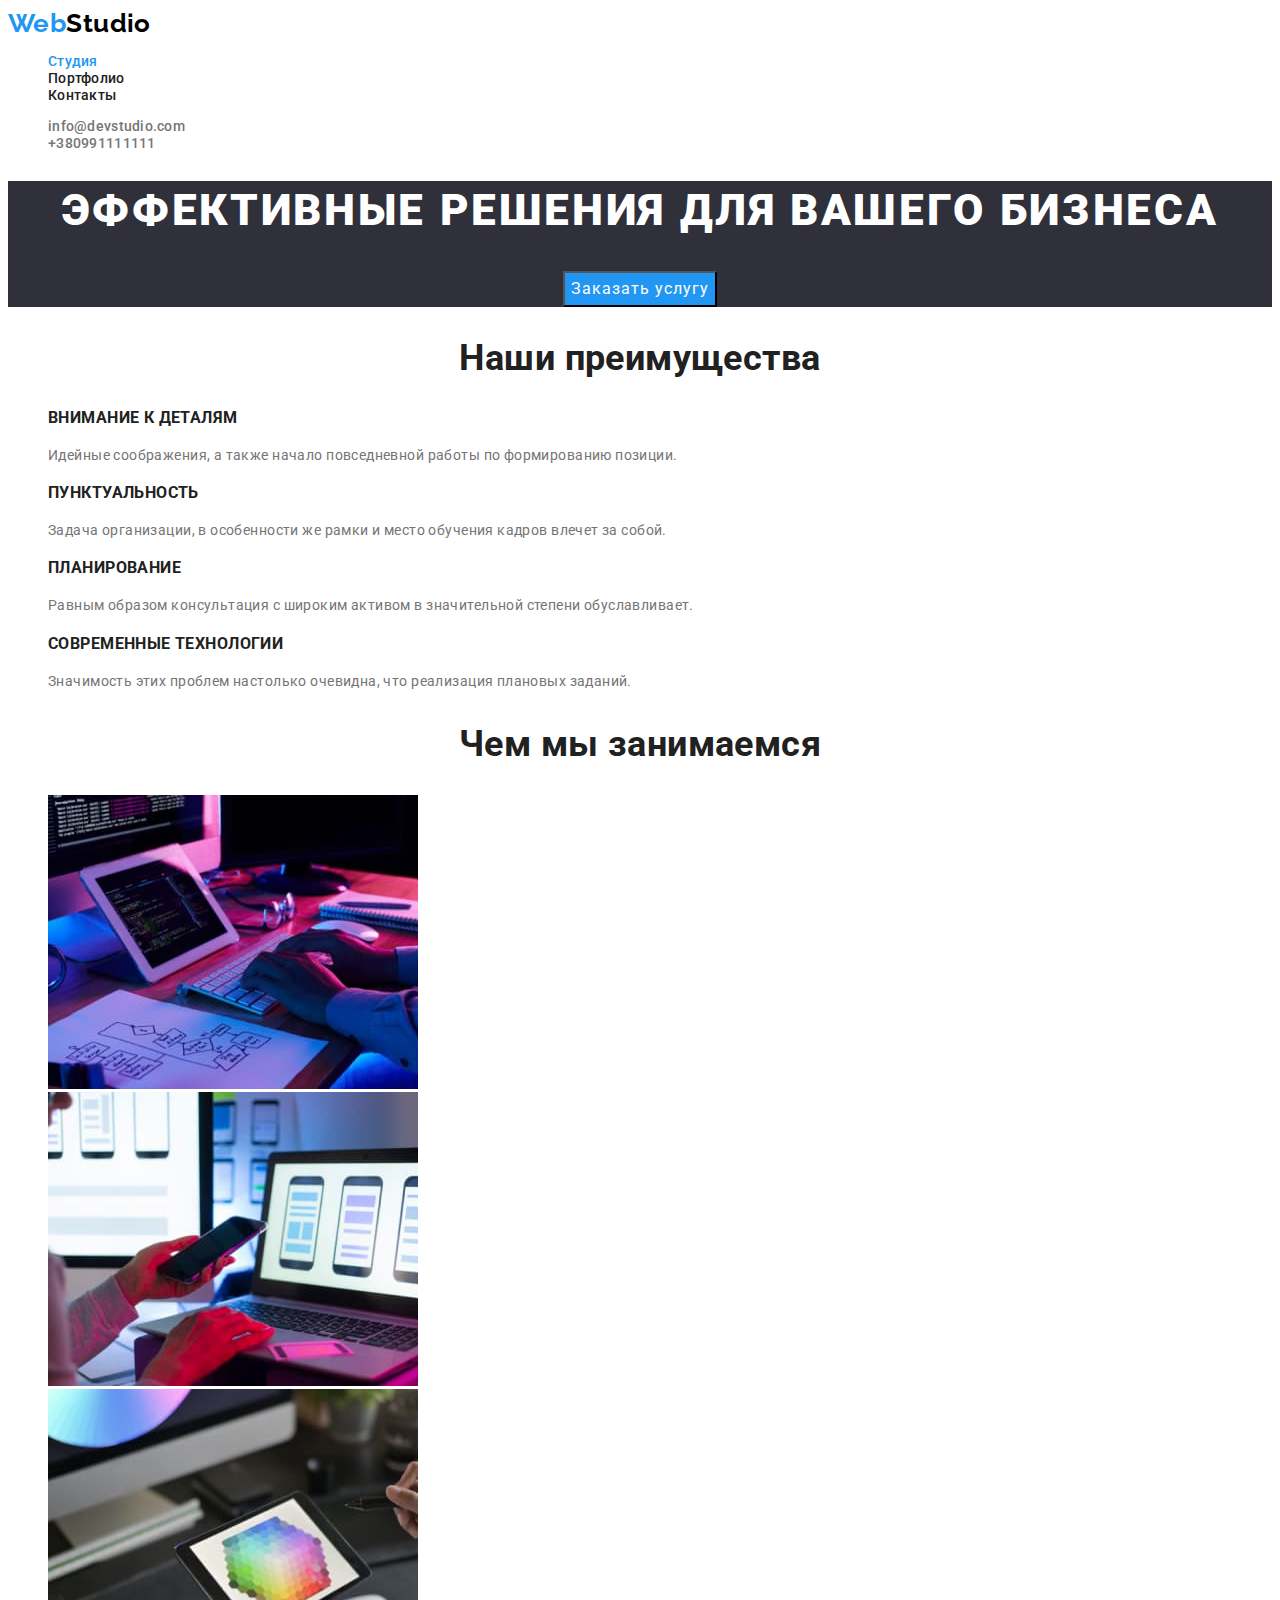
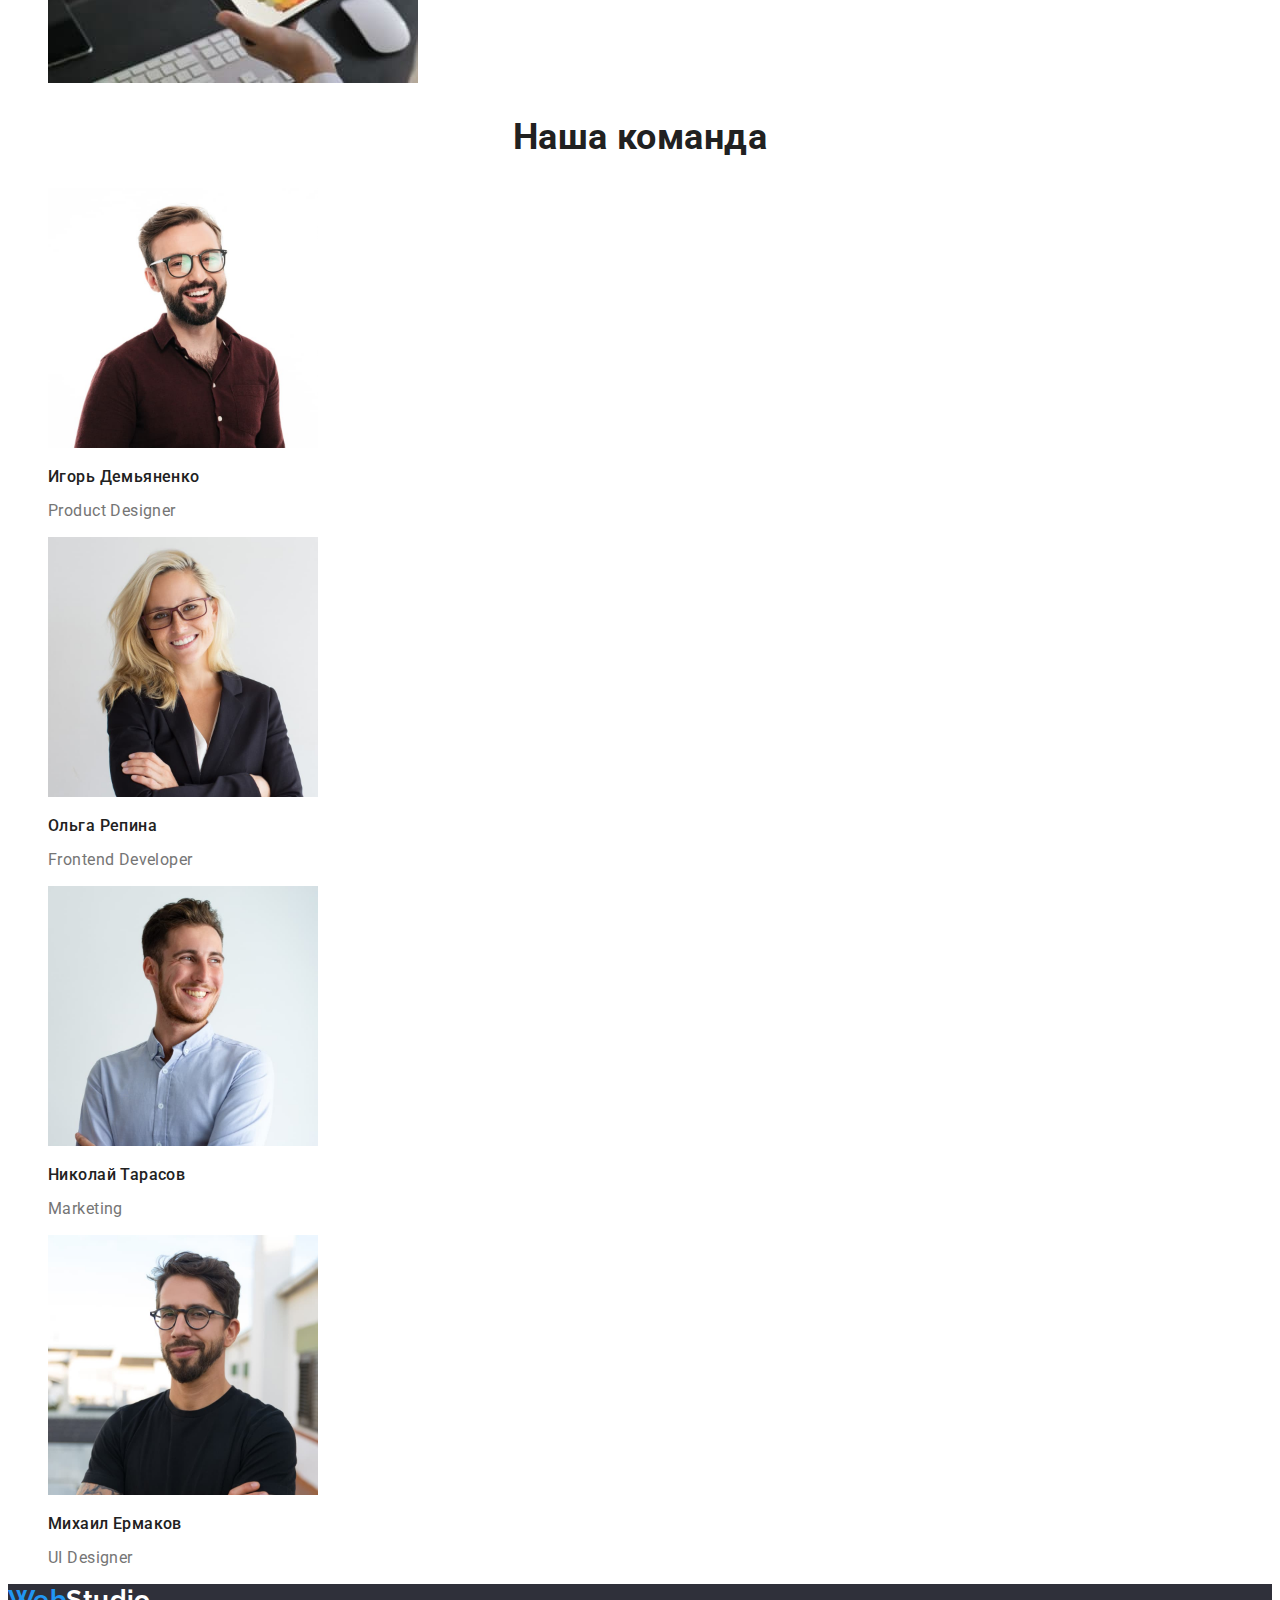
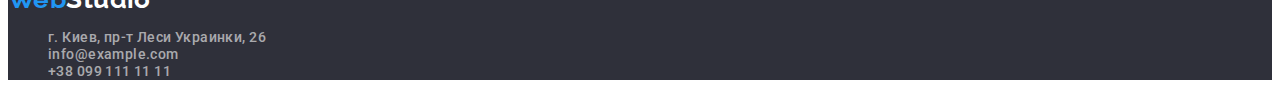
<file: index.html>
<!DOCTYPE html>
<html lang="ru">

<head>
    <meta charset="UTF-8">
    <meta http-equiv="X-UA-Compatible" content="IE=edge">
    <meta name="viewport" content="width=device-width, initial-scale=1.0">
    <title>Document</title>
    <link rel="preconnect" href="https://fonts.gstatic.com">
    <link rel="preconnect" href="https://fonts.gstatic.com">
    <link
        href="https://fonts.googleapis.com/css2?family=Raleway:wght@700&family=Roboto:wght@400;500;700;900&display=swap"
        rel="stylesheet">
    <link rel="stylesheet" href="./css/styles.css">
</head>

<body>
    <!-- шапка -->
    <header class="header">
        <nav>
            <a href="./index.html" class="logo link">
                Web<span class="header-logo">Studio</span>
            </a>
            <ul class="nav-header list">
                <li><a href="./index.html" class="current link"> Студия</a> </li>
                <li> <a href="./portfolio.html" class="link"> Портфолио</a></li>
                <li> <a href="" class="link"> Контакты</a></li>
            </ul>
        </nav>
        <ul class="auth-nav list">
            <li>
                <a href="mailto:info@devstudio.com" class="link">info@devstudio.com</a>
            </li>
            <li>
                <a href="tel:380991111111" class="link">+380991111111</a>
            </li>
        </ul>
    </header>
    <main>
        <!-- герой -->
        <section class="hero">
            <h1 class="hero-title">Эффективные решения для вашего бизнеса</h1>
            <button type="button" class="hero-button">Заказать услугу </button>
        </section>
        <!-- особенности -->
        <section class="section">
            <h2 class="section-title"> Наши преимущества</h2>
            <ul class="advantages list">
                <li>
                    <h3 class="advantages-title">Внимание к деталям</h3>
                    <p class="advantages-text">Идейные соображения, а также начало повседневной работы по формированию
                        позиции.</p>
                </li>
                <li>
                    <h3 class="advantages-title">Пунктуальность</h3>
                    <p class="advantages-text">Задача организации, в особенности же рамки и место обучения кадров влечет
                        за собой.
                    </p>
                </li>
                <li>
                    <h3 class="advantages-title">Планирование</h3>
                    <p class="advantages-text">Равным образом консультация с широким активом в значительной степени
                        обуславливает.
                    </p>
                </li>
                <li>
                    <h3 class="advantages-title">Современные технологии</h3>
                    <p class="advantages-text">Значимость этих проблем настолько очевидна, что реализация плановых
                        заданий.</p>
                </li>
            </ul>
        </section>
        <!-- чем занимаемся  -->
        <section class="section">
            <h2 class="section-title">Чем мы занимаемся</h2>
            <ul class="list">
                <li>
                    <img src="./images/computer.jpg" alt="компьютер" width="370" height="294">
                </li>
                <li>
                    <img src="./images/smartphone.jpg" alt="смартфон" width="370" height="294">
                </li>
                <li>
                    <img src="./images/the-tablet.jpg" alt="планшет" width="370" height="294">
                </li>
            </ul>
        </section>
        <!-- команда -->
        <section class="section">
            <h2 class="section-title">Наша команда</h2>
            <ul class="team list">
                <li>
                    <img src="./images/igor-demyanenko.jpg" alt="Игорь Демьяненко" width="270" height="260">
                    <h3 class="team-title">Игорь Демьяненко</h3>
                    <p class="team-text">Product Designer</p>
                </li>
                <li>
                    <img src="./images/olga-repina.jpg" alt="Ольга Репина" width="270" height="260">
                    <h3 class="team-title">Ольга Репина</h3>
                    <p class="team-text">Frontend Developer</p>
                </li>
                <li>
                    <img src="./images/nikolay-tarasov.jpg" alt="Николай Тарасов" width="270" height="260">
                    <h3 class="team-title">Николай Тарасов</h3>
                    <p class="team-text">Marketing</p>
                </li>
                <li>
                    <img src="./images/mikhail-ermakov.jpg" alt="Михаил Ермаков" width="270" height="260">
                    <h3 class="team-title">Михаил Ермаков</h3>
                    <p class="team-text">UI Designer</p>
                </li>
            </ul>
        </section>
    </main>
    <footer class="footer">
        <a href="./index.html" class="logo link">Web<span class="footer-logo">Studio</span></a>
        <address>
            <ul class="nav-footer list">
                <li>
                    <a href="https://www.google.com/maps/d/embed?mid=10uSM3H-mIU3GznYo2szRIEphczw" target="_blank"
                        rel="noopener noreferrer" class="link">г. Киев, пр-т Леси Украинки, 26</a>
                </li>
                <li><a href="mailto:info@example.com" class="link">info@example.com</a></li>
                <li> <a href="tel:380991111111" class="link">+38 099 111 11 11</a></li>
            </ul>

        </address>
    </footer>
</body>

</html>
</file>
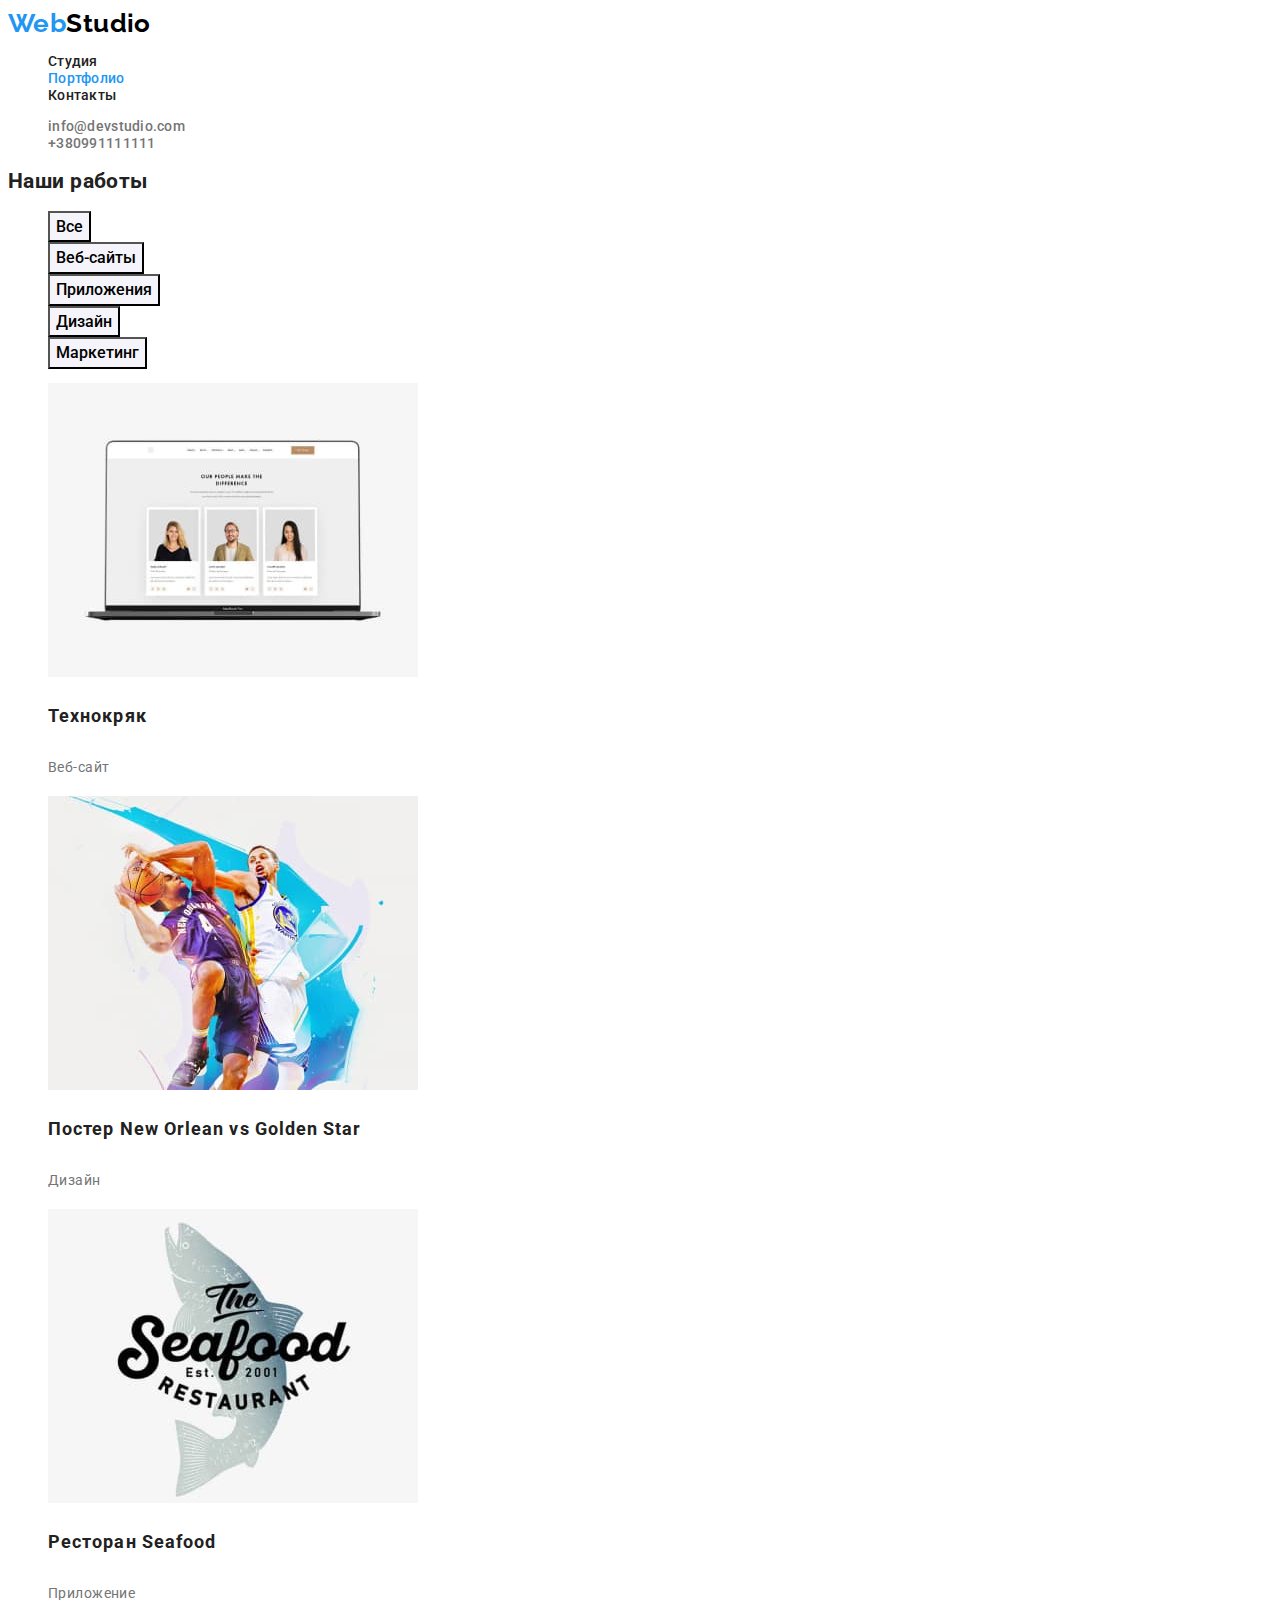
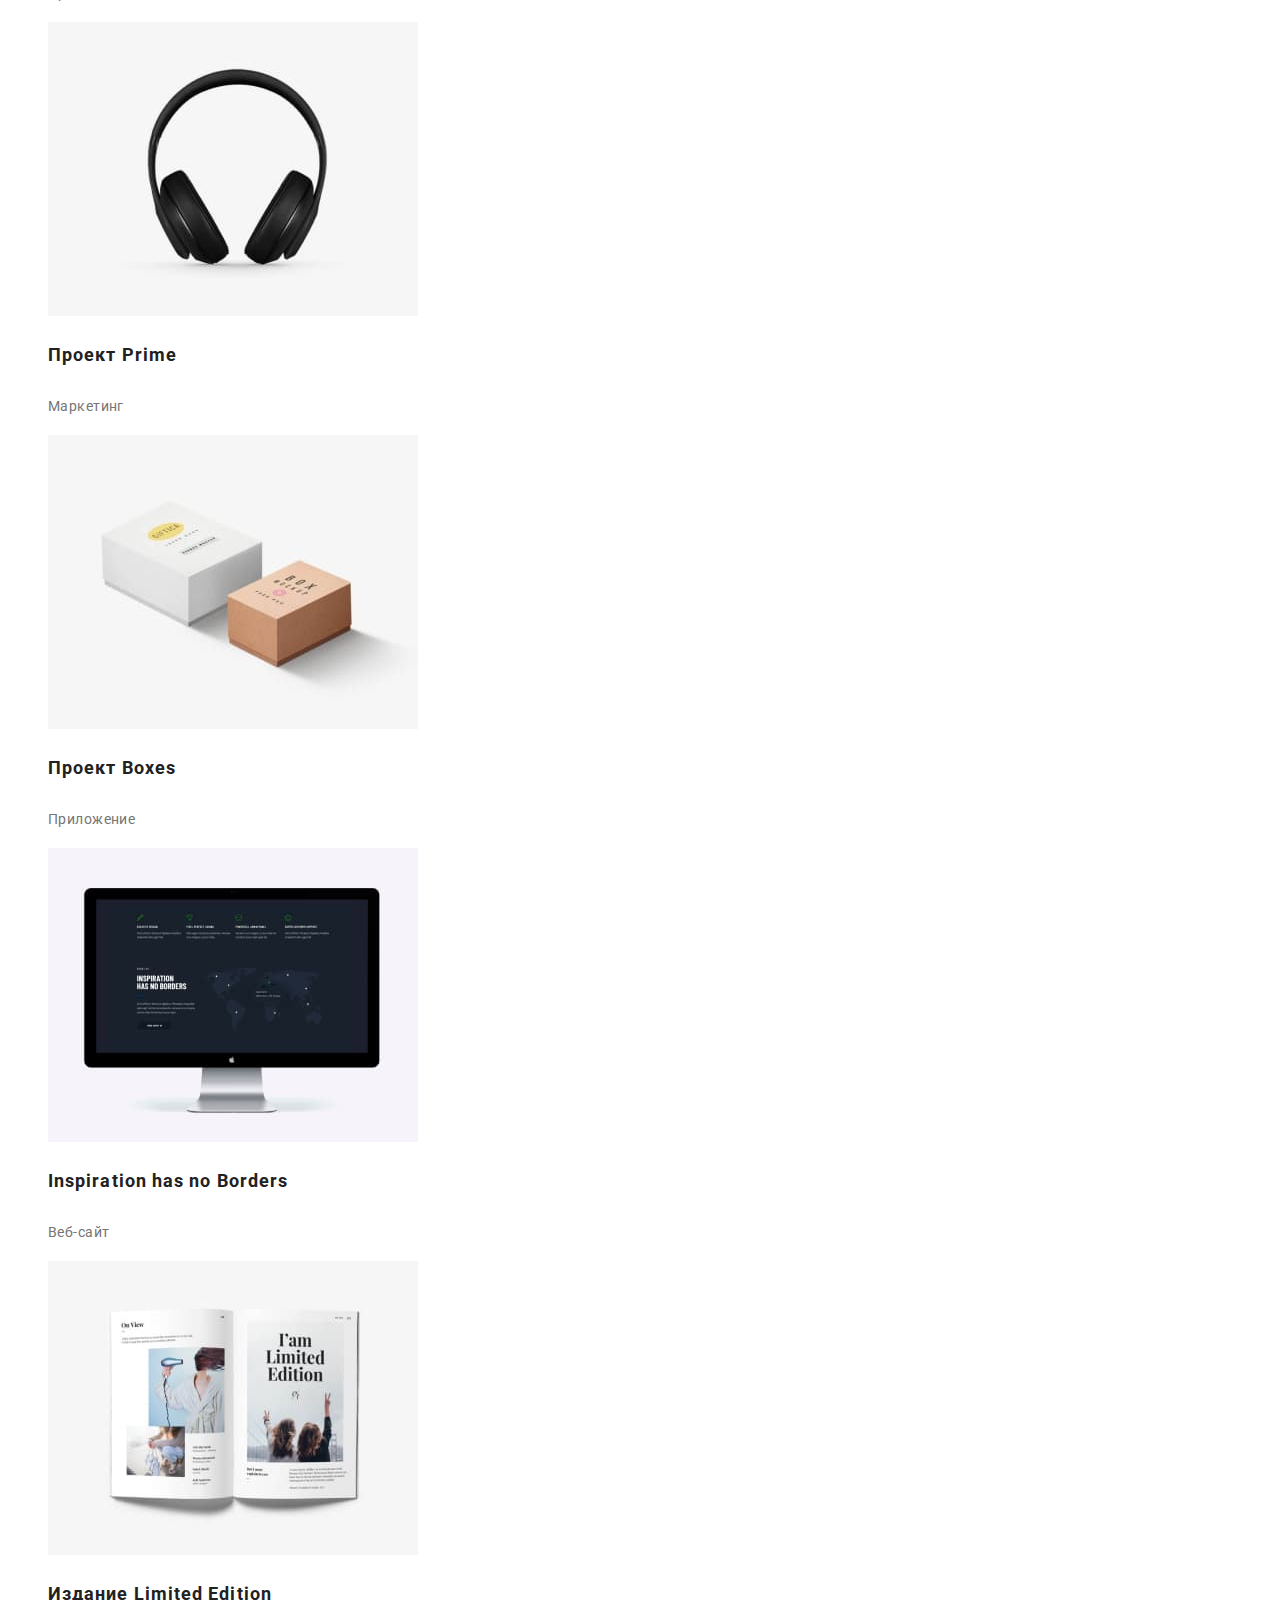
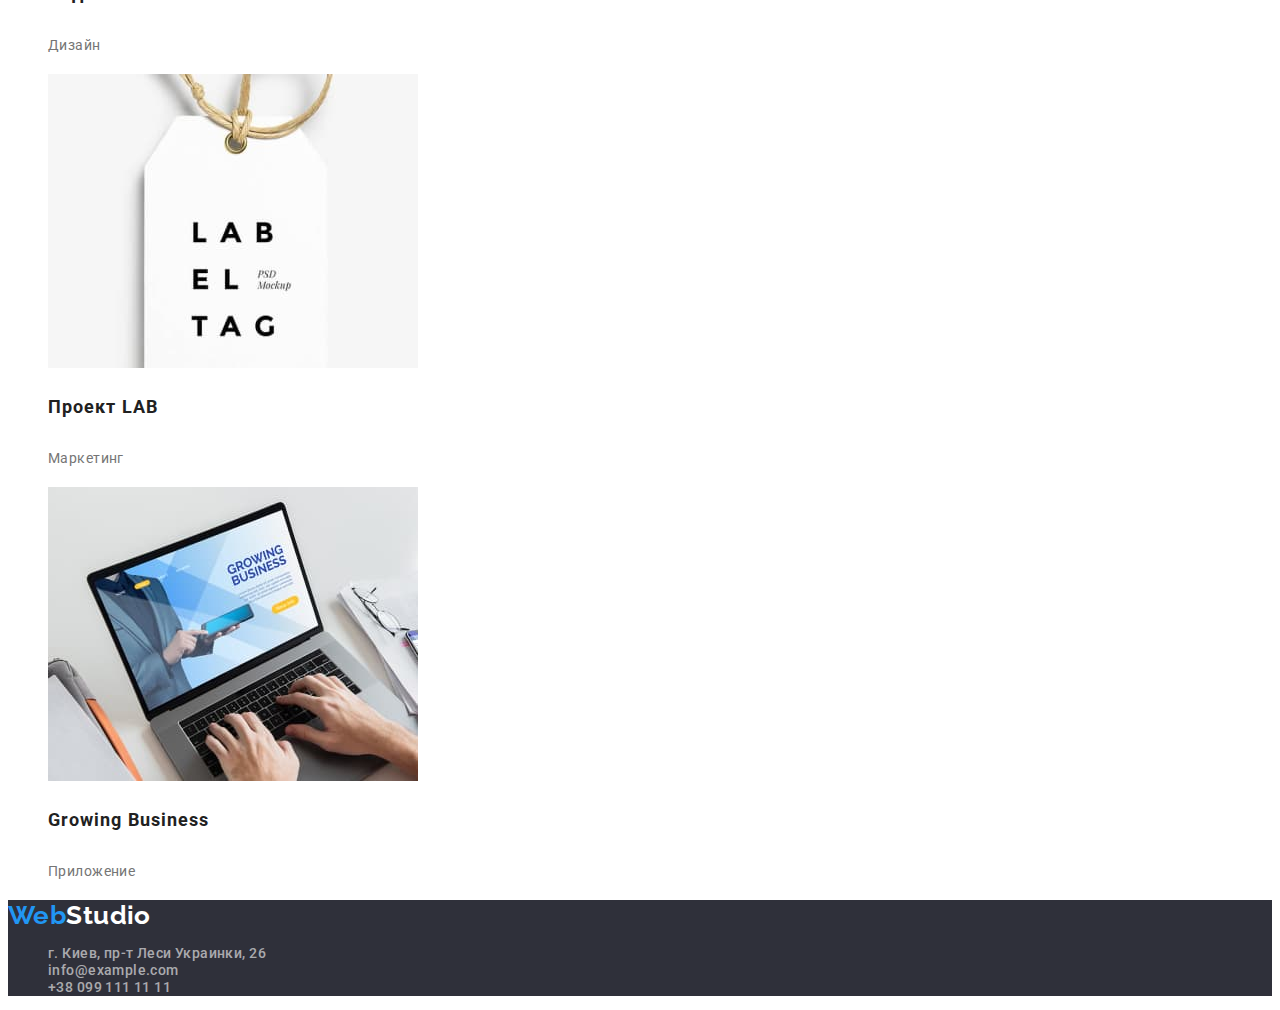
<file: portfolio.html>
<!DOCTYPE html>
<html lang="ru">

<head>
    <meta charset="UTF-8">
    <meta http-equiv="X-UA-Compatible" content="IE=edge">
    <meta name="viewport" content="width=device-width, initial-scale=1.0">
    <title>Document</title>
    <link rel="preconnect" href="https://fonts.gstatic.com">
    <link
        href="https://fonts.googleapis.com/css2?family=Raleway:wght@700&family=Roboto:wght@400;500;700;900&display=swap"
        rel="stylesheet">
    <link rel="stylesheet" href="./css/styles.css">
</head>

<body>
    <header>
        <nav>
            <a href="./index.html" class="logo link">
                Web<span class="header-logo">Studio</span>
            </a>
            <ul class="nav-header list">
                <li><a href="./index.html" class="link"> Студия</a> </li>
                <li><a href="./portfolio.html" class="current link"> Портфолио</a></li>
                <li><a href="" class="link"> Контакты</a></li>
            </ul>
        </nav>
        <ul class="auth-nav list">
            <li>
                <a href="mailto:info@devstudio.com" class="link">info@devstudio.com</a>
            </li>
            <li>
                <a href="tel:380991111111" class="link">+380991111111</a>
            </li>
        </ul>
    </header>
    <main>
        <section>
            <h2>Наши работы</h2>
            <ul class="button list">
                <li><button type="button" class="button-job">Все</button></li>
                <li><button type="button" class="button-job">Веб-сайты</button></li>
                <li><button type="button" class="button-job">Приложения</button></li>
                <li><button type="button" class="button-job">Дизайн</button></li>
                <li><button type="button" class="button-job">Маркетинг</button></li>
            </ul>
            <ul class="list-works list">
                <li>
                    <a href="" class="link"><img src="./images/portfolio/technocryk.jpg" alt="веб-сайт" width="370"
                            height="294"></a>
                    <h3 class="list-works-title">Технокряк</h3>
                    <p class="list-works-description">Веб-сайт</p>
                </li>
                <li>
                    <a href="" class="link"><img src="./images/portfolio/golden-star.jpg"
                            alt="постер баскетбольных соревнований" width="370" height="294"></a>
                    <h3 class="list-works-title">Постер New Orlean vs Golden Star</h3>
                    <p class="list-works-description">Дизайн</p>
                </li>
                <li>
                    <a href="" class="link"><img src="./images/portfolio/seafood.jpg" alt="логотип ресторана"
                            width="370" height="294"></a>
                    <h3 class="list-works-title">Ресторан Seafood</h3>
                    <p class="list-works-description">Приложение</p>
                </li>
                <li>
                    <a href="" class="link"><img src="./images/portfolio/project-prime.jpg" alt="наушники" width="370"
                            height="294"></a>
                    <h3 class="list-works-title">Проект Prime</h3>
                    <p class="list-works-description">Маркетинг</p>
                </li>
                <li>
                    <a href="" class="link"><img src="./images/portfolio/project-boxes.jpg" alt="коробки" width="370"
                            height="294"></a>
                    <h3 class="list-works-title">Проект Boxes</h3>
                    <p class="list-works-description">Приложение</p>
                </li>
                <li>
                    <a href="" class="link"><img src="./images/portfolio/inspiration.jpg" alt="веб-сайт" width="370"
                            height="294"></a>
                    <h3 class="list-works-title">Inspiration has no Borders</h3>
                    <p class="list-works-description">Веб-сайт</p>
                </li>
                <li>
                    <a href="" class="link"><img src="./images/portfolio/limited-edition.jpg" alt="журнал" width="370"
                            height="294"></a>
                    <p class="list-works-title">Издание Limited Edition</p>
                    <p class="list-works-description">Дизайн</p>
                </li>
                <li>
                    <a href="" class="link"><img src="./images/portfolio/project-lab.jpg" alt="название проекта"
                            width="370" height="294"></a>
                    <h3 class="list-works-title">Проект LAB</h3>
                    <p class="list-works-description">Маркетинг</p>
                </li>
                <li>
                    <a href="" class="link"><img src="./images/portfolio/growing-business.jpg" alt="открытое приложение"
                            width="370" height="294"></a>
                    <h3 class="list-works-title">Growing Business</h3>
                    <p class="list-works-description">Приложение</p>
                </li>
            </ul>
        </section>
    </main>
    <footer class="footer">
        <a href="./index.html" class="logo link">Web<span class="footer-logo">Studio</span> </a>
        <address>
            <ul class="nav-footer list">
                <li>
                    <a href="https://www.google.com/maps/d/embed?mid=10uSM3H-mIU3GznYo2szRIEphczw" target="_blank"
                        rel="noopener noreferrer" class="link">г. Киев, пр-т Леси Украинки, 26</a>
                </li>
                <li><a href="mailto:info@example.com" class="link">info@example.com</a></li>
                <li> <a href="tel:380991111111" class="link">+38 099 111 11 11</a></li>
            </ul>

        </address>
    </footer>

</body>
</file>
<file: css/styles.css>
/* главные */
.list{
  list-style: none;
}
.link{
  text-decoration: none;
}
:root {
  --primary-text-color: #212121;
  --title-text-color: #212121;
  --accent-color: #2196f3;
  --paragraph-text-color: #757575;
  --primary-font: 'Roboto', sans-serif;
  --secondary-font: 'Raleway', sans-serif;
  --color-black: #000000;
  --color-white: #ffffff;
  --color-white-rgba:rgba(255, 255, 255, 0.6);
  --primary-background-color: #ffffff;
  --secondary-background-color: #2F303A;
  --background-button: #F5F4FA;
}
body {
  background-color: var(--color-white);
  color: var(--primary-text-color);
  font-family: var(--primary-font);
  font-weight: 400;
  font-size: 14px;
  letter-spacing: 0.03em;
}

/* =хедер= */
.logo {
  color: var(--accent-color);
  font-family: var(--secondary-font);
  font-weight: 700;
  font-size: 26px;
  line-height: 1.2;
}

.header-logo {
  color: var(--color-black);
}

.footer-logo {
  color: var(--color-white);
}
.logo:hover,
.logo:focus {
  color: var(--accent-color);
}

.nav-header a{
  color: var(--title-text-color);
  font-weight: 500;
  line-height: 1.14;
  letter-spacing: 0.02em;
}
.nav-footer a{
  color: var(--color-white-rgba);
  font-weight: 500;
  line-height: 1.14;
  font-style: normal;
 
}
.nav-header a:hover,
.nav-header a:focus,
.nav-footer a:hover,
.nav-footer a:focus{
  color: var(--accent-color);
}
.auth-nav a {
  color: var(--paragraph-text-color);
  font-weight: 500;
  line-height: 1.14;
  letter-spacing: 0.02em;
  font-style: normal;

}
.auth-nav a:hover,
.auth-nav a:focus {
  color: var(--accent-color);
}

/* боди */
.hero {
 background-color: var(--secondary-background-color);
 text-align: center;
} 
.hero-title {
  background-color: #2f303a;
  color: var(--color-white);
  font-weight: 900;
  font-size: 44px;
  line-height: 1.36;
  text-align: center;
  letter-spacing: 0.06em;
  text-transform: uppercase;
}
.section-title {
  color: var(--title-text-color);
  font-weight: 700;
  font-size: 36px;
  line-height: 1.17;
  text-align: center;
}
.advantages-title {
  color: var(--title-text-color);
  font-weight: 700;
  line-height: 1.14;
  text-transform: uppercase;
}
.advantages-text{
  color: var(--paragraph-text-color);
  line-height: 1.7;
}
.team-title {
  color: var(--title-text-color);
  font-weight: 500;
  font-size: 16px;
  line-height: 1.19;
}
.team-text {
  color: var(--paragraph-text-color);
  font-size: 16px;
  line-height: 1.18;
}
.nav-header .current {
  color: var(--accent-color);
}

.footer{
  background-color: var(--secondary-background-color);
}

.hero-button{
font-family: inherit;
font-size: 16px;
line-height: 1.9;
letter-spacing: 0.06em;
color: var(--color-white);
background-color: var(--accent-color);
cursor: pointer;
}

.button-job{
font-weight: 500;
font-size: 16px;
font-family: inherit;
line-height: 1.6;
background-color: var(--background-button);
color: var(--color-black);
}


.button-job:hover,
.button-job:focus{
 background-color: var(--accent-color);
 color: var(--color-white);
}
.list-works-title {
font-weight: 700;
font-size: 18px;
line-height: 2;
letter-spacing: 0.06em;
}
.list-works-description{
font-size: 1.9;
line-height: 30px;
color: var(--paragraph-text-color);
}
</file>
